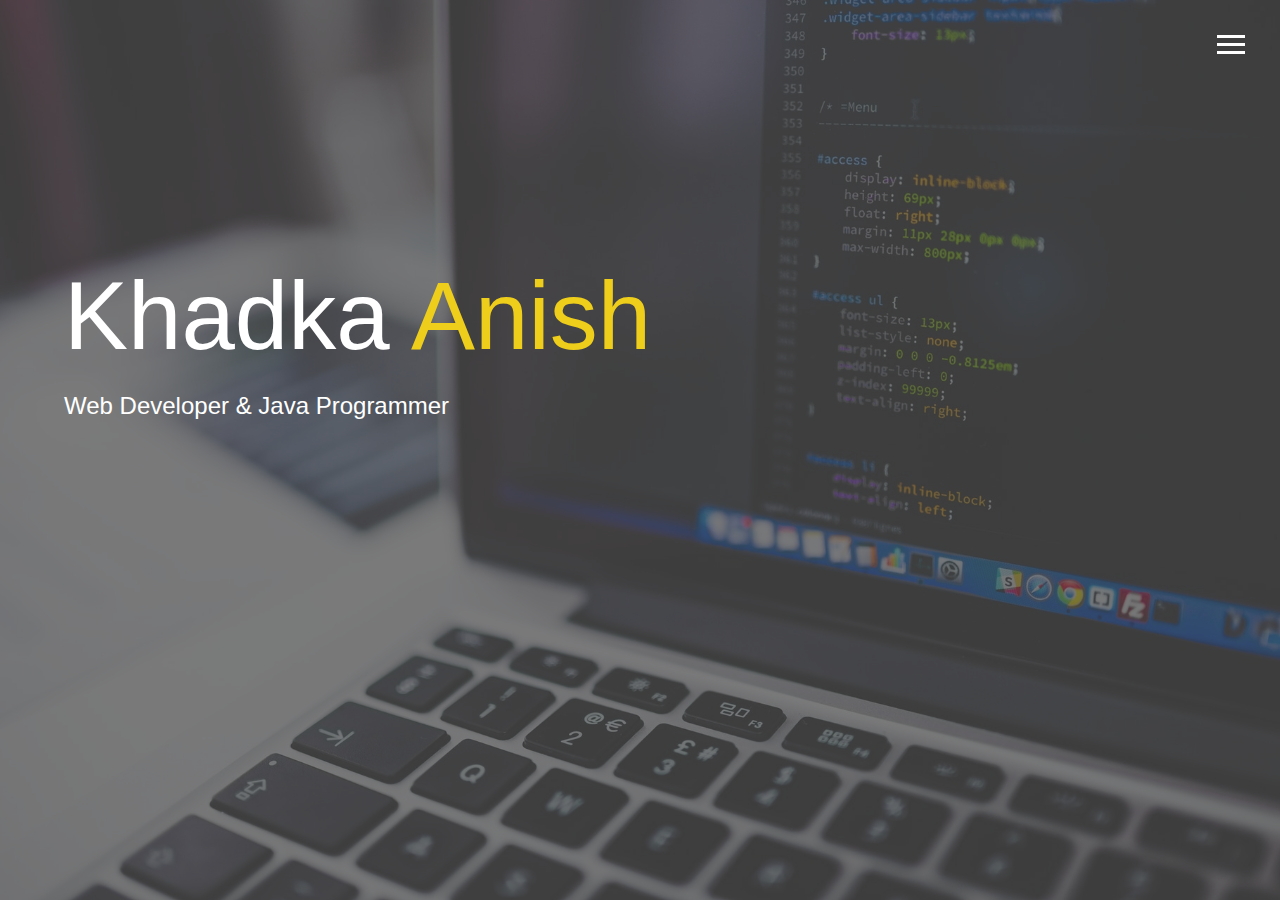
<file: index.html>
<!DOCTYPE html>
<html lang="en">
  <head>
    <meta charset="UTF-8" />
    <meta name="viewport" content="width=device-width, initial-scale=1.0" />
    <meta http-equiv="X-UA-Compatible" content="ie=edge" />
    <title>Your Name | Portfolio</title>
    <link rel="stylesheet" href="style.css" />
    <link
      rel="stylesheet"
      href="https://use.fontawesome.com/releases/v5.5.0/css/all.css"
      integrity="sha384-B4dIYHKNBt8Bc12p+WXckhzcICo0wtJAoU8YZTY5qE0Id1GSseTk6S+L3BlXeVIU"
      crossorigin="anonymous"
    />
  </head>
  <body id="bg-img">
    <div class="overlay"></div>
    <header>
      <div class="hamburger">
        <div class="hamburger-line"></div>
        <div class="hamburger-line"></div>
        <div class="hamburger-line"></div>
      </div>

      <nav class="menu">
        <div class="menu-branding"><div class="portrait"></div></div>
        <ul class="menu-nav">
          <li class="nav-item">
            <a href="index.html" class="nav-link">Home</a>
          </li>
          <li class="nav-item">
            <a href="about.html" class="nav-link">About Me</a>
          </li>
          <li class="nav-item">
            <a href="work.html" class="nav-link">Work</a>
          </li>
          <li class="nav-item">
            <a href="contact.html" class="nav-link">Contact</a>
          </li>
        </ul>
      </nav>
    </header>

    <main id="home">
      <h1 class="lg-heading">Khadka <span class="text-secondary">Anish</span></h1>
      <h2 class="small-heading">Web Developer & Java Programmer</h2>
      <div class="icons">
        <a href="#!"><i class="fab fa-twitter fa-2x"></i></a>
        <a href="https://www.facebook.com/anis.khadka" target="_blank"
          ><i class="fab fa-facebook fa-2x"></i
        ></a>
        <a
          href="https://gmail.com/in/lostanarchy00000/"
          target="_blank"
          ><i class="fab fa-linkedin fa-2x"></i
        ></a>
        <a href="https://github.com/KhadkaAnish" target="_blank"
          ><i class="fab fa-github fa-2x"></i
        ></a>
      </div>
    </main>
    <script src="app.js"></script>
  </body>
</html>
</file>
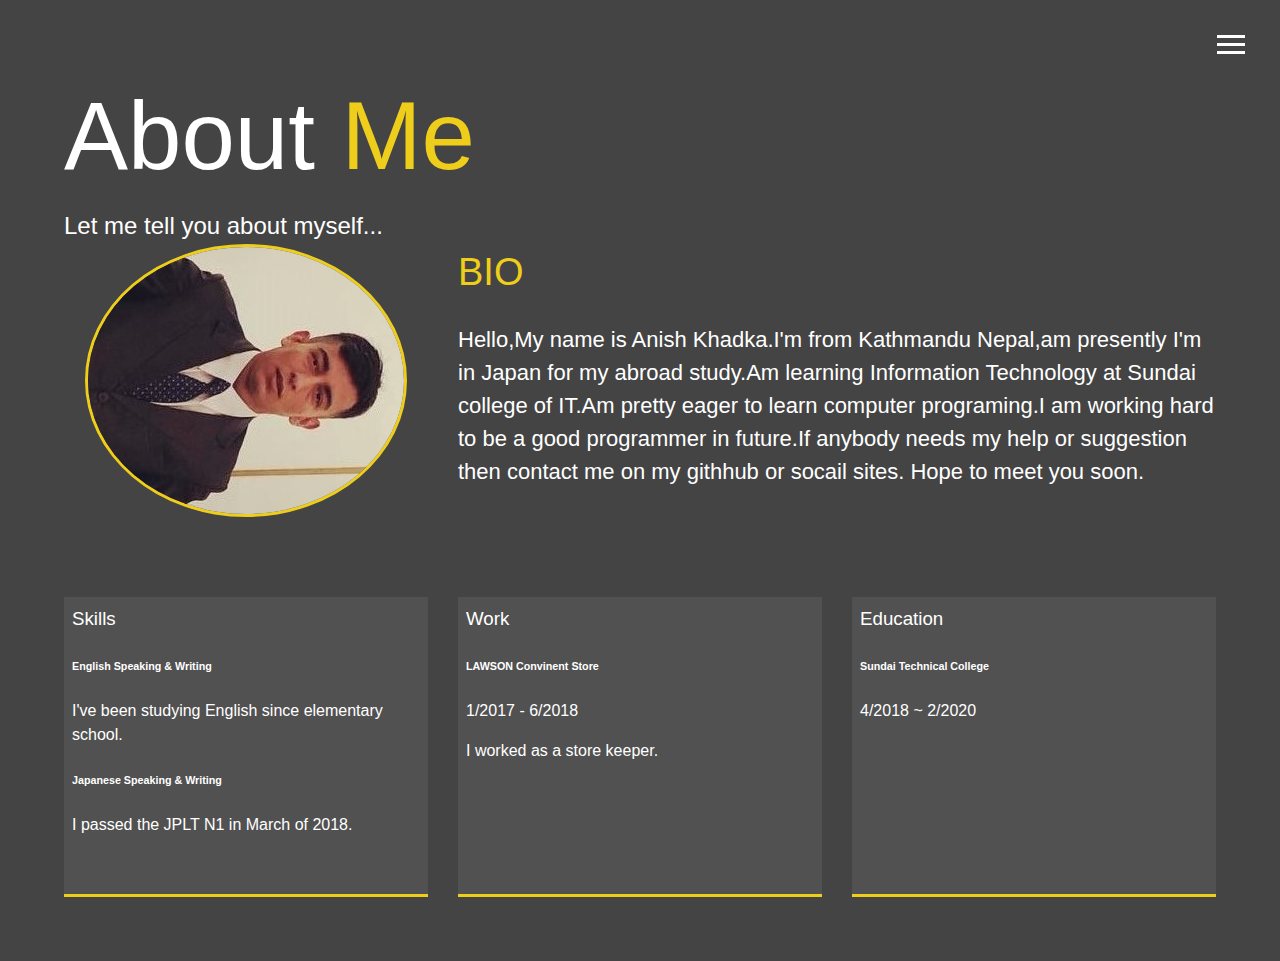
<file: about.html>
<!DOCTYPE html>
<html lang="en">
  <head>
    <meta charset="UTF-8" />
    <meta name="viewport" content="width=device-width, initial-scale=1.0" />
    <meta http-equiv="X-UA-Compatible" content="ie=edge" />
    <!-- change -->
    <title>About Me</title>
    <link rel="stylesheet" href="style.css" />
    <link
      rel="stylesheet"
      href="https://use.fontawesome.com/releases/v5.5.0/css/all.css"
      integrity="sha384-B4dIYHKNBt8Bc12p+WXckhzcICo0wtJAoU8YZTY5qE0Id1GSseTk6S+L3BlXeVIU"
      crossorigin="anonymous"
    />
  </head>
  <body>
    <div class="overlay"></div>
    <header>
      <div class="hamburger">
        <div class="hamburger-line"></div>
        <div class="hamburger-line"></div>
        <div class="hamburger-line"></div>
      </div>

      <nav class="menu">
        <div class="menu-branding"><div class="portrait"></div></div>
        <ul class="menu-nav">
          <li class="nav-item">
            <a href="index.html" class="nav-link">Home</a>
          </li>
          <li class="nav-item">
            <a href="about.html" class="nav-link">About Me</a>
          </li>
          <li class="nav-item">
            <a href="work.html" class="nav-link">Work</a>
          </li>
          <li class="nav-item">
            <a href="contact.html" class="nav-link">Contact</a>
          </li>
        </ul>
      </nav>
    </header>

    <main id="about">
      <h1 class="lg-heading">About <span class="text-secondary">Me</span></h1>
      <h2 class="small-heading">Let me tell you about myself...</h2>
      <div class="about-info">
        <img src="./portrait.jpg" alt="" class="bio-img" />
        <div class="bio">
          <h3 class="text-secondary bio-title">BIO</h3>
          <p>
           Hello,My name is Anish Khadka.I'm from Kathmandu Nepal,am presently I'm in Japan for my abroad study.Am learning
           Information Technology at Sundai college of IT.Am pretty eager to learn computer programing.I am working hard to be a good programmer in 
           future.If anybody needs my help or suggestion then contact me on my githhub or socail sites. Hope to meet you soon.  
          </p>
        </div>
        <div class="job job-1">
          <h3 class="me-info">Skills</h3>
          <h6>English Speaking & Writing</h6>
          <p>I've been studying English since elementary school.</p>
          <h6>Japanese Speaking & Writing</h6>
          <p>I passed the JPLT N1 in March of 2018.</p>
        </div>

        <div class="job job-3">
          <h3 class="me-info">Education</h3>
          <h6>Sundai Technical College</h6>
          <p>4/2018 ~ 2/2020</p>
        </div>

        <div class="job job-2">
          <h3 class="me-info">Work</h3>
          <h6>LAWSON Convinent Store </h6>
          <p>1/2017 - 6/2018</p>
          <p>I worked as a store keeper.</p>
        </div>
      </div>
    </main>
    <script src="app.js"></script>
  </body>
</html>
</file>
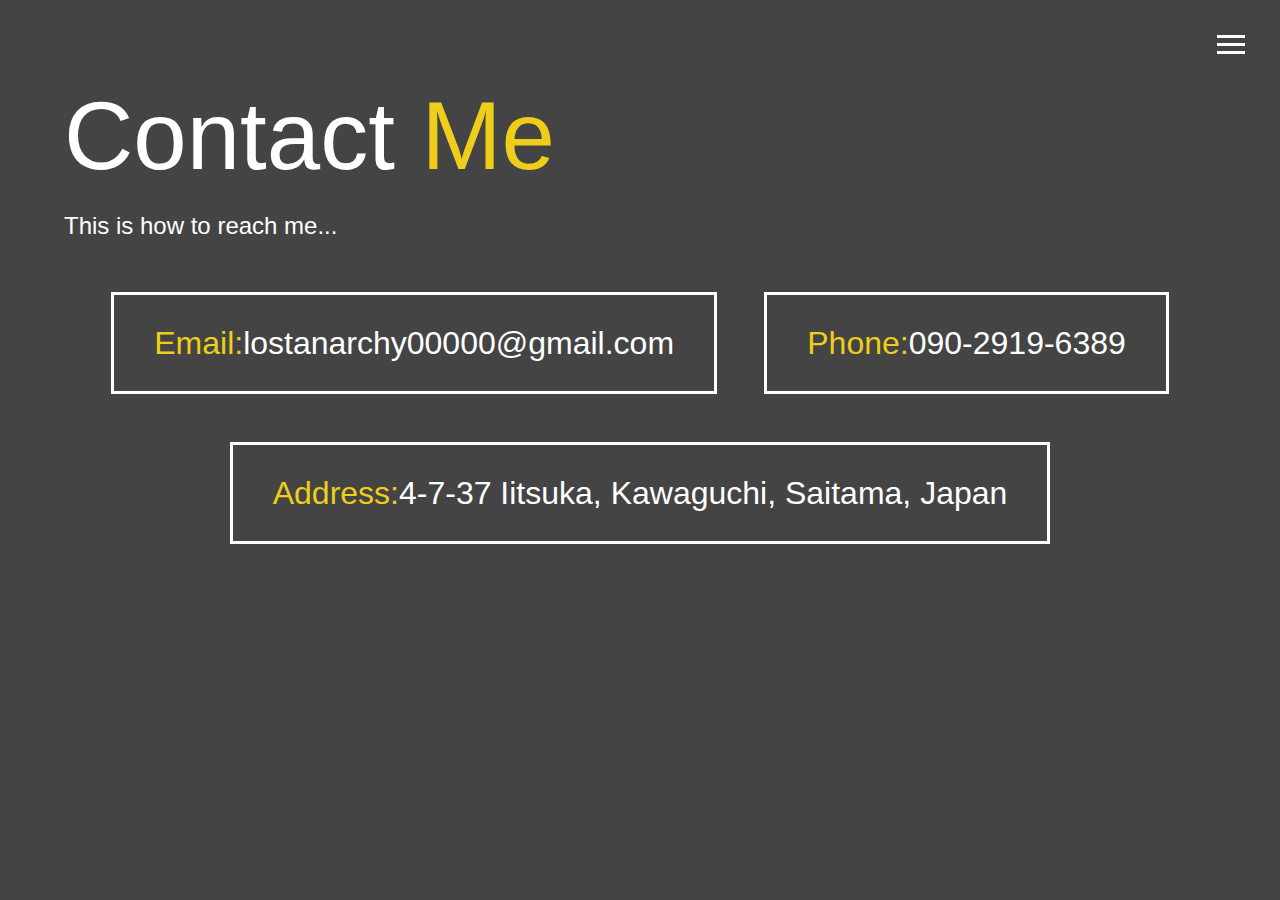
<file: contact.html>
<!DOCTYPE html>
<html lang="en">
  <head>
    <meta charset="UTF-8" />
    <meta name="viewport" content="width=device-width, initial-scale=1.0" />
    <meta http-equiv="X-UA-Compatible" content="ie=edge" />
    <!-- change -->
    <title>About Me</title>
    <link rel="stylesheet" href="style.css" />
    <link
      rel="stylesheet"
      href="https://use.fontawesome.com/releases/v5.5.0/css/all.css"
      integrity="sha384-B4dIYHKNBt8Bc12p+WXckhzcICo0wtJAoU8YZTY5qE0Id1GSseTk6S+L3BlXeVIU"
      crossorigin="anonymous"
    />
  </head>
  <body>
    <div class="overlay"></div>
    <header>
      <div class="hamburger">
        <div class="hamburger-line"></div>
        <div class="hamburger-line"></div>
        <div class="hamburger-line"></div>
      </div>

      <nav class="menu">
        <div class="menu-branding"><div class="portrait"></div></div>
        <ul class="menu-nav">
          <li class="nav-item">
            <a href="index.html" class="nav-link">Home</a>
          </li>
          <li class="nav-item">
            <a href="about.html" class="nav-link">About Me</a>
          </li>
          <li class="nav-item">
            <a href="work.html" class="nav-link">Work</a>
          </li>
          <li class="nav-item">
            <a href="contact.html" class="nav-link">Contact</a>
          </li>
        </ul>
      </nav>
    </header>

    <main id="about">
      <h1 class="lg-heading">Contact <span class="text-secondary">Me</span></h1>
      <h2 class="small-heading">This is how to reach me...</h2>
      <div class="boxes">
        <div>
          <span class="text-secondary">Email:</span>lostanarchy00000@gmail.com
        </div>

        <div><span class="text-secondary">Phone:</span>090-2919-6389</div>

        <div>
          <span class="text-secondary">Address:</span>4-7-37 Iitsuka, Kawaguchi,
          Saitama, Japan
        </div>
      </div>
    </main>
    <script src="app.js"></script>
  </body>
</html>
</file>
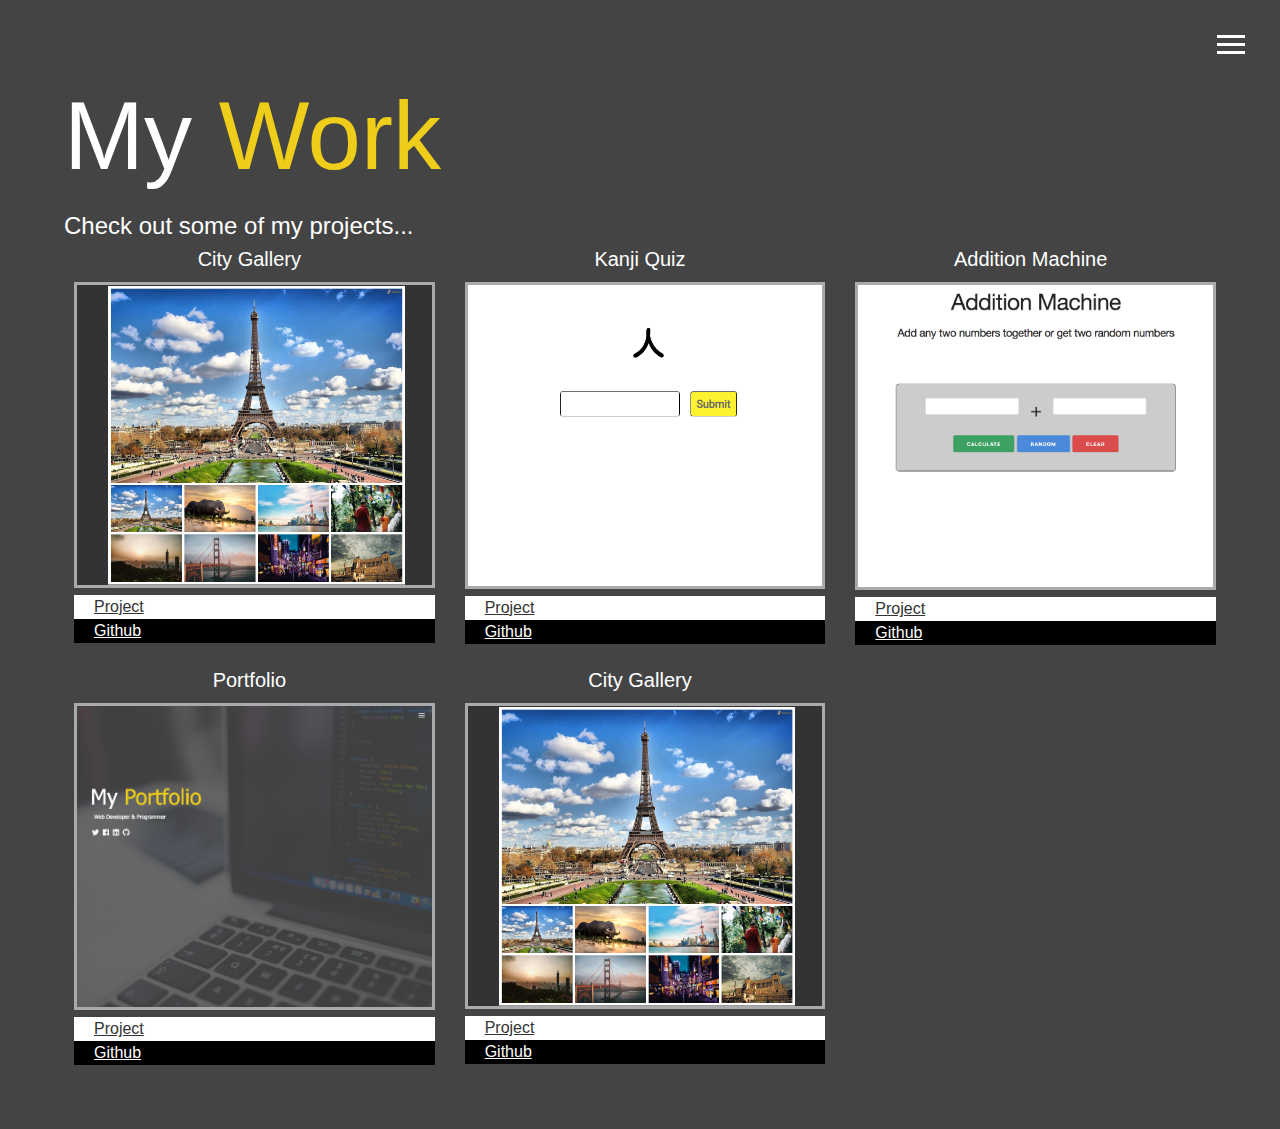
<file: work.html>
<!DOCTYPE html>
<html lang="en">
  <head>
    <meta charset="UTF-8" />
    <meta name="viewport" content="width=device-width, initial-scale=1.0" />
    <meta http-equiv="X-UA-Compatible" content="ie=edge" />
    <!-- change -->
    <title>About Me</title>
    <link rel="stylesheet" href="style.css" />
    <link
      rel="stylesheet"
      href="https://use.fontawesome.com/releases/v5.5.0/css/all.css"
      integrity="sha384-B4dIYHKNBt8Bc12p+WXckhzcICo0wtJAoU8YZTY5qE0Id1GSseTk6S+L3BlXeVIU"
      crossorigin="anonymous"
    />
  </head>
  <body>
    <div class="overlay"></div>
    <header>
      <div class="hamburger">
        <div class="hamburger-line"></div>
        <div class="hamburger-line"></div>
        <div class="hamburger-line"></div>
      </div>

      <nav class="menu">
        <div class="menu-branding"><div class="portrait"></div></div>
        <ul class="menu-nav">
          <li class="nav-item">
            <a href="index.html" class="nav-link">Home</a>
          </li>
          <li class="nav-item">
            <a href="about.html" class="nav-link">About Me</a>
          </li>
          <li class="nav-item">
            <a href="work.html" class="nav-link">Work</a>
          </li>
          <li class="nav-item">
            <a href="contact.html" class="nav-link">Contact</a>
          </li>
        </ul>
      </nav>
    </header>

    <main id="about">
      <h1 class="lg-heading">My <span class="text-secondary">Work</span></h1>
      <h2 class="small-heading">Check out some of my projects...</h2>
      <div class="projects">
        <div class="item">
          <div class="project-title">City Gallery</div>
          <a href="https://github.com/KhadkaAnish/City-Gallery"><img src="Project1.png" alt=""/></a>
          <a href="https://github.com/KhadkaAnish/City-Gallery" class="work-btn btn-light"
            ><i class="fas fa-eye"></i>Project</a
          >
          <a href="https://github.com/KhadkaAnish/City-Gallery" class="work-btn btn-dark"
            ><i class="fab fa-github"></i>Github</a
          >
        </div>

        <div class="item">
          <div class="project-title">Kanji Quiz</div>
          <a href="https://khadkaanish.github.io/Kanji-Quiz/"><img src="Project2.png" alt=""/></a>
          <a href="https://khadkaanish.github.io/Kanji-Quiz/" class="work-btn btn-light"
            ><i class="fas fa-eye"></i>Project</a
          >
          <a href="https://github.com/KhadkaAnish/Kanji-Quiz" class="work-btn btn-dark"
            ><i class="fab fa-github"></i>Github</a
          >
        </div>

        <div class="item">
          <div class="project-title">Addition Machine</div>
          <a href="https://khadkaanish.github.io/addition-machine/"><img src="Project3.png" alt=""/></a>
          <a href="https://khadkaanish.github.io/addition-machine/" class="work-btn btn-light"
            ><i class="fas fa-eye"></i>Project</a
          >
          <a href="https://github.com/KhadkaAnish/addition-machine" class="work-btn btn-dark"
            ><i class="fab fa-github"></i>Github</a
          >
        </div>

        <div class="item">
          <div class="project-title">Portfolio</div>
          <a href="#"><img src="Project4.png" alt=""/></a>
          <a href="#" class="work-btn btn-light"
            ><i class="fas fa-eye"></i>Project</a
          >
          <a href="#" class="work-btn btn-dark"
            ><i class="fab fa-github"></i>Github</a
          >
        </div>

        <div class="item">
          <div class="project-title">City Gallery</div>
          <a href="#"><img src="Project1.png" alt=""/></a>
          <a href="#" class="work-btn btn-light"
            ><i class="fas fa-eye"></i>Project</a
          >
          <a href="#" class="work-btn btn-dark"
            ><i class="fab fa-github"></i>Github</a
          >
        </div>
      </div>
    </main>
    <script src="app.js"></script>
  </body>
</html>
</file>
<file: style.css>
* {
  box-sizing: border-box;
}
body {
  background-color: #444;
  color: white;
  height: 100%;
  margin: 0;
  font-family: "Segoe UI", Tahoma, Geneva, Verdana, sans-serif;
  line-height: 1.5;
}
h1,
h2,
h3 {
  margin: 0;
  font-weight: 400;
}
.lg-heading {
  font-size: 6rem;
}
.text-secondary {
  color: #eece1a;
}
.sm-heading {
  margin-bottom: 2rem;
  padding: 0.2rem 1rem;
}
a {
  color: white;
}
header {
  position: fixed;
  z-index: 2;
  width: 100%;
}
main {
  padding: 4rem;
  height: 100%;
}
.icons {
  margin-top: 1rem;
}
.icons a {
  padding: 0.4rem;
}
.icons a:hover {
  color: #eece1a;
  transition: all 0.7s ease-out;
}
#home {
  overflow: hidden;
}
#home h1 {
  margin-top: 20vh;
}
#bg-img {
  background-image: url(background.jpg);
  background-attachment: fixed;
  background-size: cover;
}
.overlay {
  position: absolute;
  background: rgba(68, 68, 68, 0.7);
  top: 0;
  right: 0;
  width: 100%;
  height: 100%;
  z-index: -1;
}
/* HAMBURGER */
.hamburger-line {
  width: 28px;
  height: 3px;
  background: #fff;
  margin-bottom: 5px;
}
.hamburger {
  position: absolute;
  top: 35px;
  right: 35px;
  cursor: pointer;
  transition: all 0.6s ease-out;
  z-index: 4;
}
.close {
  transform: rotate(180deg);
}
.menu {
  visibility: hidden;
  width: 100%;
  top: 0;
  position: fixed;
}
.show {
  visibility: visible;
}
.menu-branding,
.menu-nav {
  display: flex;
  flex-flow: column wrap;
  width: 50%;
  justify-content: center;
  align-items: center;
  height: 100vh;
  float: left;
  overflow: hidden;
}
.menu-nav {
  margin: 0;
  padding: 0;
  background: #333;
  list-style: none;
}
.menu .nav-link {
  display: inline-block;
  position: relative;
  font-size: 30px;
  text-transform: uppercase;
  padding: 16px;
  text-decoration: none;
  font-weight: 400;
}
.nav-link:hover {
  color: #eece1a;
}

.menu-branding {
  background: #777;
}

.portrait {
  width: 300px;
  height: 300px;
  background: url("./portrait.jpg");
  border-radius: 50%;
  border: 3px solid #eece1a;
}
/* ABOUT PAGE */
.about-info {
  display: grid;
  grid-gap: 30px;
  grid-template-areas:
    "bioimage bio bio"
    "job1 job2 job3";
  grid-template-columns: repeat(3, 1fr);
}
#about {
  max-width: 1440px;
  margin: auto;
}
.bio-title {
  font-size: 38px;
}
.bio-img {
  grid-area: bioimage;
  margin: auto;
  border-radius: 50%;
  border: 3px solid #eece1a;
}
.bio {
  grid-area: bio;
  font-size: 22px;
}
.job {
  margin-top: 50px;
  background: #515151;
  padding: 0.5rem;
  border-bottom: 3px solid #eece1a;
  min-height: 300px;
}

.job-1 {
  grid-area: job1;
}
.job-2 {
  grid-area: job2;
}
.job-3 {
  grid-area: job3;
}

/* CONTACT PAGE */
.boxes {
  display: flex;
  justify-content: space-evenly;
  flex-wrap: wrap;
  margin-top: 3rem;
  align-items: center;
}
.boxes div {
  font-size: 2rem;
  border: 3px solid #fff;
  margin-bottom: 3rem;
  padding: 1.5rem 2.5rem;
  transition: all 0.5s ease-out;
}
.boxes div:hover {
  padding: 0.5rem 1.5rem;
  background: #eece1a;
  color: #000;
}
.boxes div:hover span {
  color: #000;
}

/* WORK PAGE */
.projects {
  display: grid;
  grid-template-columns: 1fr 1fr 1fr;
  grid-gap: 20px;
}

.projects img{
  width: 100%;
  border: 3px solid #aaa;
}

.project-title{
  text-align: center ;
  font-size: 20px;
  margin-bottom: 8px;
}

.item a {
  margin-left: 10px;
  display: block;
}

.item i{
  margin: 0 10px;
}

.work-bio {
  padding: 6px 8px;
  margin-bottom:6px;
}

.work-btn:hover {
  background: #eece1a;
}

.btn-dark {
  background: #000;
}

.btn-light {
  background: #fff;
  color: #333;
}
</file>
